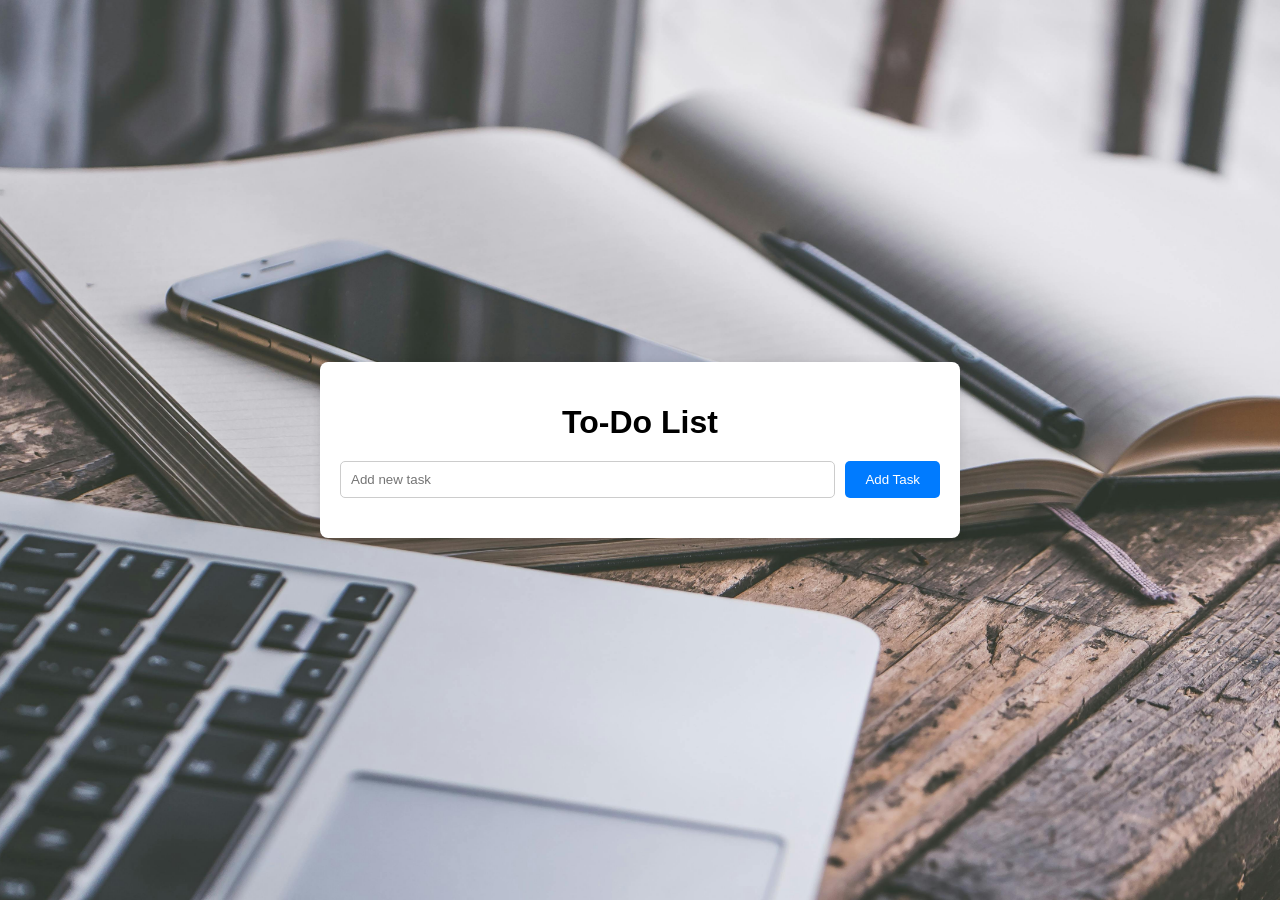
<file: ToDoList.html>
<!DOCTYPE html>
<html lang="en">
<head>
    <meta charset="UTF-8">
    <meta name="viewport" content="width=device-width, initial-scale=1.0">
    <title>To-Do List</title>
    <link rel="stylesheet" href="ToDoList.css">
</head>
<body>
    <div class="container">
        <h1>To-Do List</h1>
        <form id="addTaskForm">
            <input type="text" id="taskInput" placeholder="Add new task" required>
            <button type="submit">Add Task</button>
        </form>
        <ul id="taskList"></ul>
    </div>
    <script src="ToDoList.js"></script>
</body>
</html>
</file>
<file: ToDoList.css>
body {
    font-family: Arial, sans-serif;
    margin: 0;
    padding: 0;
    height: 100vh;
    display: flex;
    justify-content: center;
    align-items: center;
    background: url('pexels-thepaintedsquare-583848.jpg') no-repeat center center fixed;
    background-size: cover;
}
.container {
    background: white;
    padding: 20px;
    border-radius: 8px;
    box-shadow: 0 0 10px rgba(0, 0, 0, 0.1);
    width: 600px;
}

h1 {
    text-align: center;
    margin-bottom: 20px;
}

form {
    display: flex;
    justify-content: space-between;
    margin-bottom: 20px;
}

input[type="text"] {
    flex: 1;
    padding: 10px;
    border: 1px solid #ccc;
    border-radius: 5px;
    margin-right: 10px;
}

button {
    padding: 10px 20px;
    border-radius: 5px;
    background-color: #007BFF;
    color: white;
    border: none;
    cursor: pointer;
}

button:hover {
    background-color: #0056b3;
}

ul {
    list-style-type: none;
    padding: 0;
}

li {
    display: flex;
    justify-content: space-between;
    padding: 10px;
    border: 1px solid #ccc;
    border-radius: 5px;
    margin-bottom: 10px;
    align-items: center;
}

li.completed {
    text-decoration: line-through;
    color: #888;
}

li button {
    margin-left: 10px;
    background-color: #28a745;
    border: none;
    color: white;
    padding: 5px 10px;
    border-radius: 5px;
    cursor: pointer;
}

li button.edit {
    background-color: #ffc107;
}

li button.delete {
    background-color: #dc3545;
}

li button:hover {
    opacity: 0.8;
}
</file>
